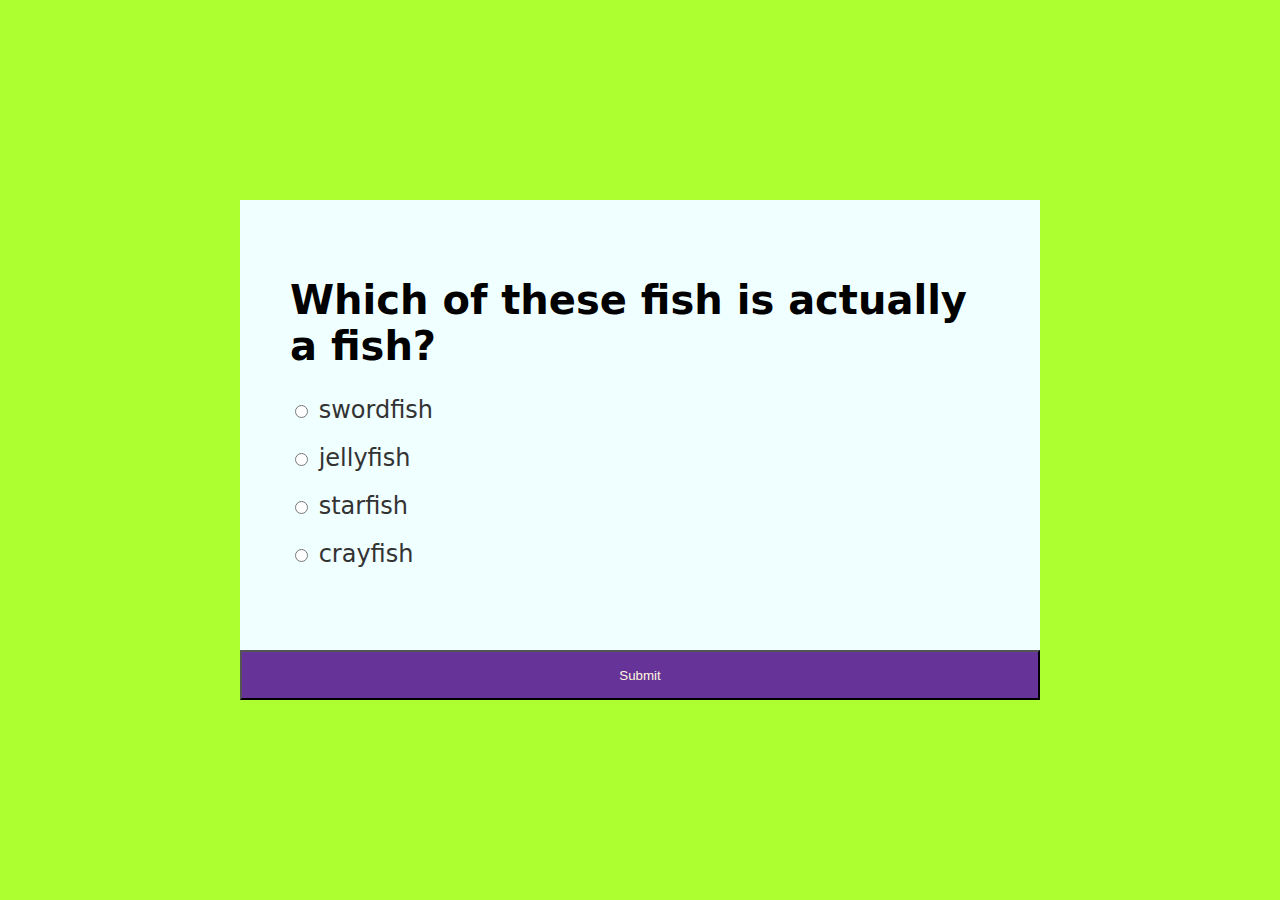
<file: Quiz/index.html>
<html lang="en">
<head>
    <meta charset="UTF-8">
    <meta name="viewport" content="width=device-width, initial-scale=1.0">
    <title> Quiz Project</title>
    <link rel="stylesheet" href="./style.css">
    
    
</head>
<body>
<div class="container">
    <div class="game">
        <div class="content">
            <h1 class="question"></h1>
            <div class="answers">
                
            </div>
        </div>
        <button class="Submit">Submit</button>
    </div>
    <div class="result">
        <h1> Congratulations</h1>
        <h3 class ="Correct">Correct Answers:0</h3>
        <h3 class = "Wrong"> Wrong Answers:0</h3>
        <h2 class ="score">Score: -30</h2>
        <button class ="play">Play Again</button>
    </div>
</div>
    <script src="./quiz.js"></script>
</body>
</html>
</file>
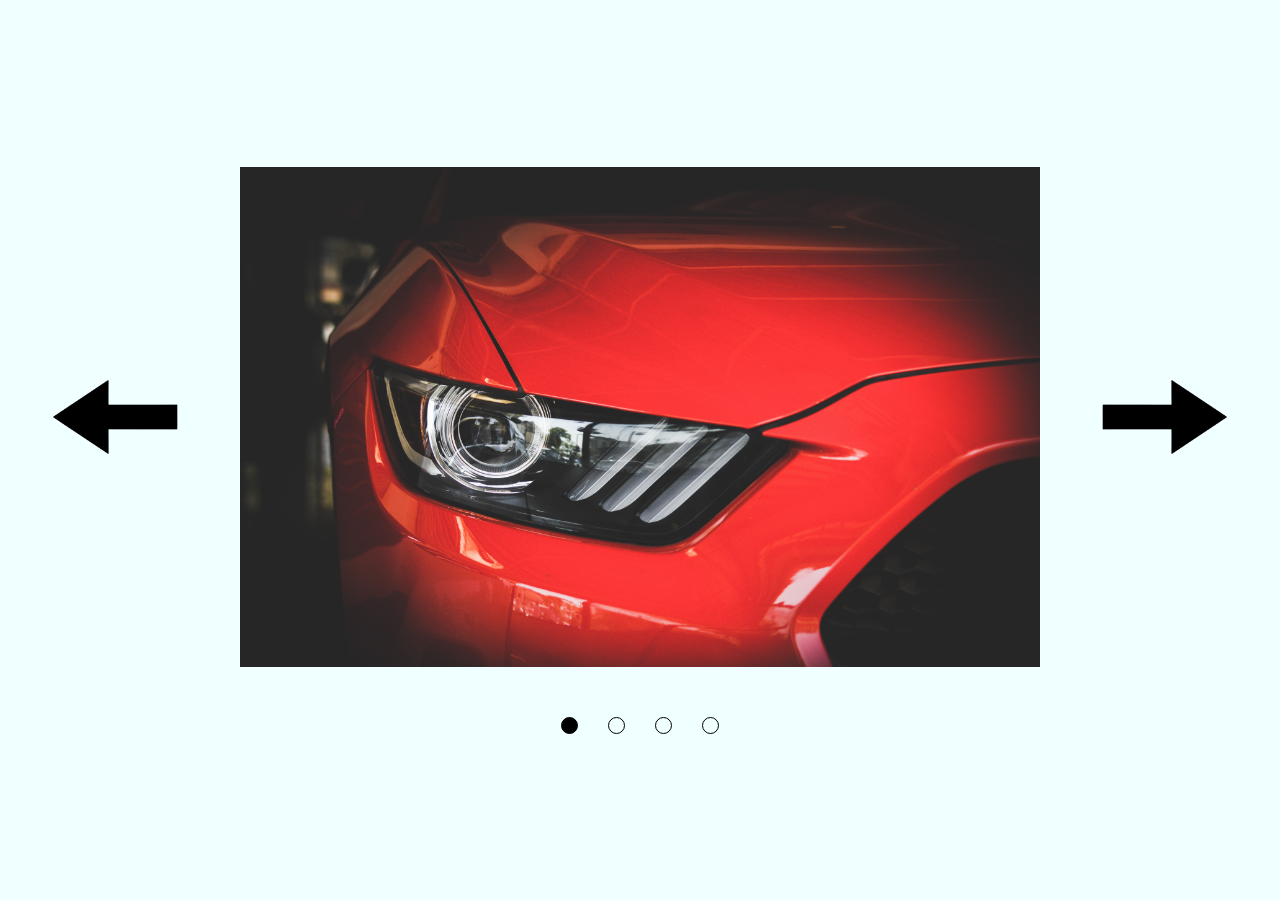
<file: Slider/index.html>
<html lang="en">
<head>
    <meta charset="UTF-8">
    <meta name="viewport" content="width=device-width, initial-scale=1.0">
    <title> Slider </title>
    <link rel="stylesheet" href="./style.css">
</head>
<body>
    <div class="container">
        <div class="top">
            <img src="./images/arrow.jpg" class ="arrow left" alt="">
            <div class="frame">
                    <div class="slider">
                        <img src="./images/pexels-vraj-shah-638479.jpg" class="image" alt=""/>
                        <img src="./images/wallpaperflare.com_wallpaper (1).jpg" class="image" alt=""/>
                        <img src="./images/wallpaperflare.com_wallpaper (2).jpg" class="image" alt=""/>
                        <img src="./images/wallpaperflare.com_wallpaper.jpg" class="image" alt=""/>
                    </div>
            </div>
            <img src="./images/arrow.jpg" class ="arrow right" alt="">
        </div>
        <div class="bottom">
        
        </div>

    </div>
    <script src="./slider.js"></script>
</body>
</html>
</file>
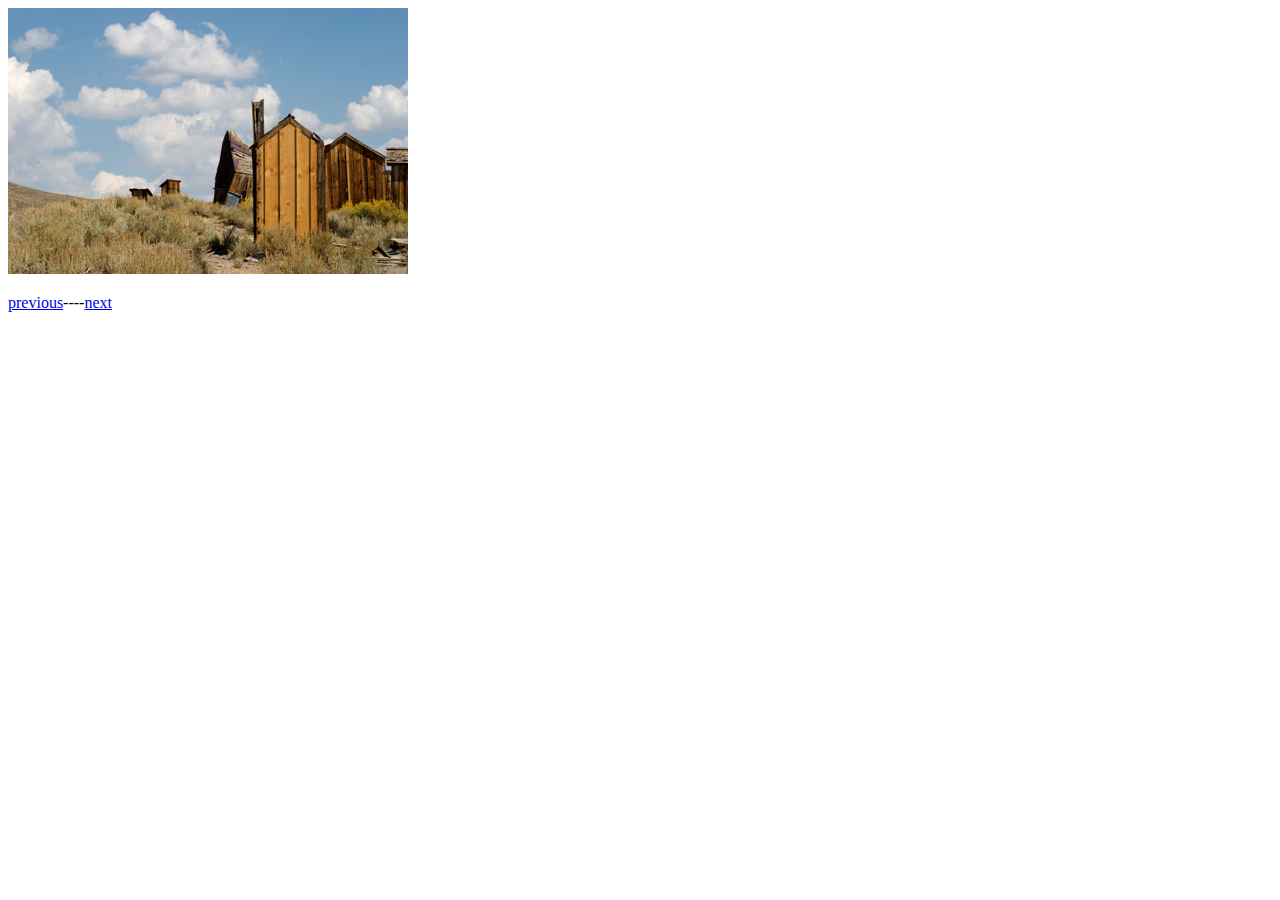
<file: slider.html>
<!DOCTYPE html>
<html lang="en">
<head>
    <meta charset="UTF-8">
    <meta name="viewport" content="width=device-width, initial-scale=1.0">
    <title>Document</title>
</head>
<body>
    <div>
        <img src="image1.jpg" alt="slideshow image" id="myimage">
    </div>
    <p> <a href="#" id="previous">previous</a>----<a href="#" id="next">next</a></p> 

    <script>
        var myimage = ["image1.jpg","image2.jpg","image3.jpg","image4.jpg","image5.jpg"];
        var currentimage = 0 ;

        document.getElementById("next").onclick = nextPhoto;
        document.getElementById("previous").onclick = previousPhoto;
        function nextPhoto(){
            currentimage++;
            if (currentimage > myimage.length-1){
                currentimage = 0;
                }
        
            document.getElementById('myimage').src = myimage[currentimage];

        }
        function previousPhoto(){
            currentimage--;
        if (currentimage < 0){
                currentimage = myimage.length-1;
                }
                document.getElementById('myimage').src = myimage[currentimage];
            }
    </script>
</body>
</html>
</file>
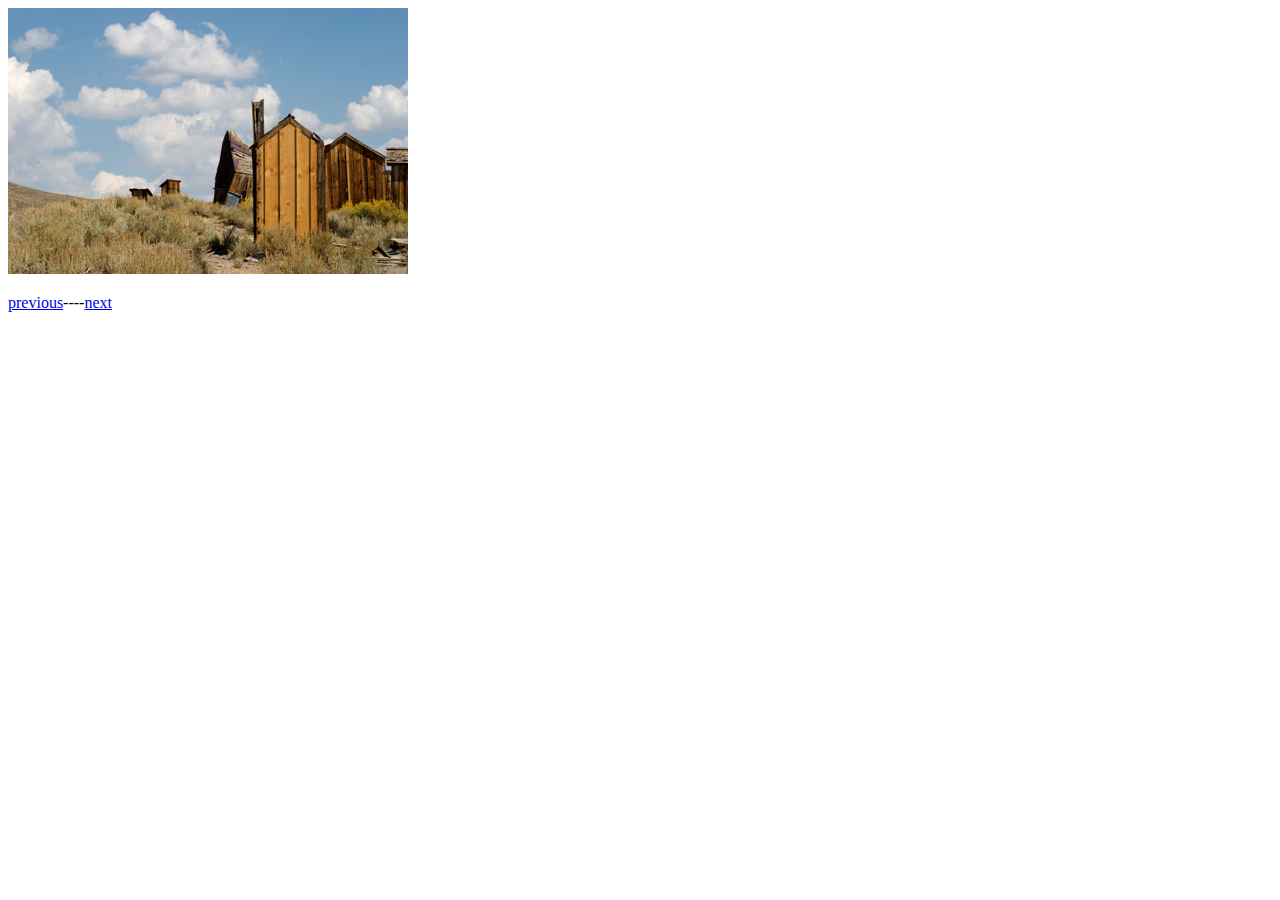
<file: Slider/slider.html>
<!DOCTYPE html>
<html lang="en">
<head>
    <meta charset="UTF-8">
    <meta name="viewport" content="width=device-width, initial-scale=1.0">
    <title>Document</title>
</head>
<body>
    <div>
        <img src="image1.jpg" alt="slideshow image" id="myimage">
    </div>
    <p> <a href="#" id="previous">previous</a>----<a href="#" id="next">next</a></p> 

    <script>
        var myimage = ["image1.jpg","image2.jpg","image3.jpg","image4.jpg","image5.jpg"];
        var currentimage = 0 ;

        document.getElementById("next").onclick = nextPhoto;
        document.getElementById("previous").onclick = previousPhoto;
        function nextPhoto(){
            currentimage++;
            if (currentimage > myimage.length-1){
                currentimage = 0;
                }
        
            document.getElementById('myimage').src = myimage[currentimage];

        }
        function previousPhoto(){
            currentimage--;
        if (currentimage < 0){
                currentimage = myimage.length-1;
                }
                document.getElementById('myimage').src = myimage[currentimage];
            }
    </script>
</body>
</html>
</file>
<file: Quiz/style.css>
body{
    background-color: greenyellow;
    display: flex;
    align-items: center;
    justify-content: center;
    font-family: system-ui, -apple-system, BlinkMacSystemFont, 'Segoe UI', Roboto, Oxygen, Ubuntu, Cantarell, 'Open Sans', 'Helvetica Neue', sans-serif;
}
.container{
    width: 800px;
    height: 500px;
    background-color: azure;
    position: relative;
}
.content{
    padding: 50px;
}
.question{
    font-size: 40px;
}
.game{
    
}
.answer{
    font-size: 24px;
    margin-bottom: 20px;
    color: #333;
}
.submit{
    background-color: rebeccapurple;
    color: cornsilk;
    width: 100%;
    height: 50px;
    cursor: pointer;
    position: absolute;
    bottom: 0;
}
.result{
    display: none;
    padding: 50px;
    text-align: center;
}
.result h1{
    font-size: 50px;
}
.correct{
    color: green;
    font-size: 20px;
}
.wrong{
    color: red;
    font-size: 20px;
}
.play{
    color: cornsilk;
    background-color: rebeccapurple;
    padding: 10px 20px;
    border: none;
    cursor: pointer;
}
</file>
<file: Slider/style.css>
body{
    background-color: azure;
    display: flex;
    align-items: center;
    justify-content: center;    
}          
.container{
    display:flex;
    flex-direction: column;
    align-items: center;
    gap: 50px;
}
.top{
    display: flex;
    align-items: center;
    gap: 50px;
}
.arrow{
    cursor: pointer;
    height: 150px;
}
.left{
    transform: rotate(180deg);
}
.frame{
    width: 800px;
    height: 500px;
    overflow: hidden;

}
.slider{
    display: flex;
    transition: all 1s ease;
}
.image{
    height: 100%;
    width: 100%;
    object-fit:cover;
}
.bottom{
    display: flex;
    gap: 30px;
}
.button{
    height: 15px;
    width: 15px;
    border-radius: 50%;
    border: 1px solid black;
    cursor:pointer;
}
</file>
